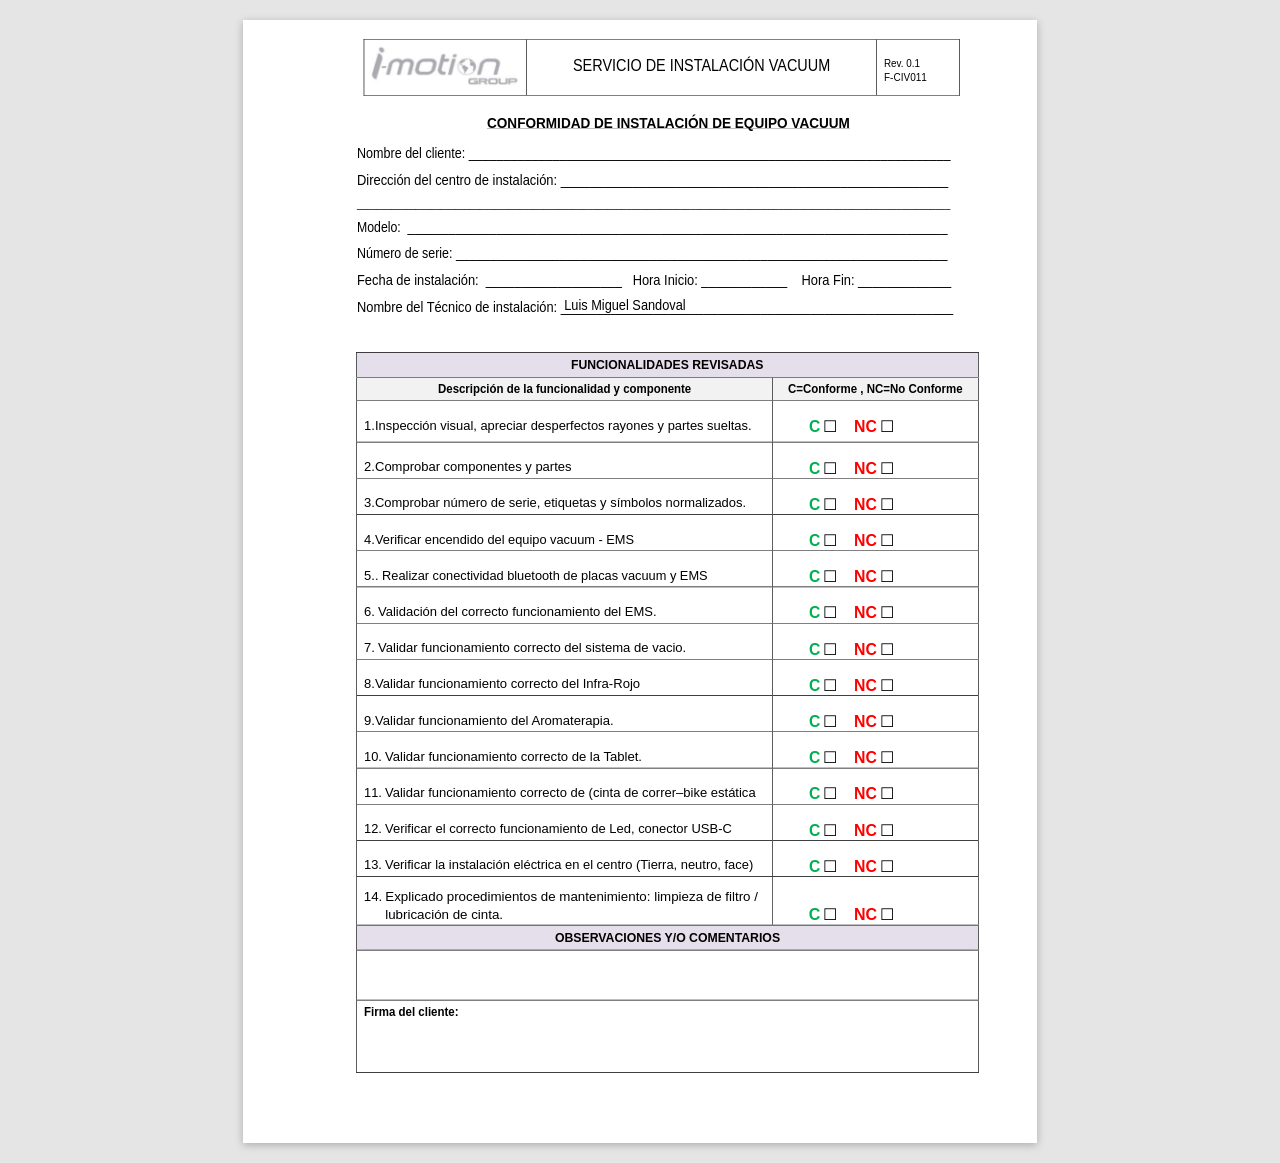
<file: instalaciones/conformidad.html>
<!doctype html>
<html lang="es"><head><meta charset="utf-8">
<meta name="viewport" content="width=device-width, initial-scale=1">
<title>CONFORMIDAD</title>
<style>
body{margin:0;background:#e5e5e5;font-family:Arial,sans-serif}
.page{position:relative;margin:20px auto;background:#fff;box-shadow:0 2px 8px rgba(0,0,0,.25);overflow:hidden}
.page>*{position:absolute}
.page svg{left:0;top:0}
.page span{white-space:pre;line-height:1;transform-origin:0 0}
.page i.baseline{display:inline-block;width:0;height:0;vertical-align:baseline}
@media print{html,body{margin:0;padding:0;background:#fff}.page{margin:0;box-shadow:none;width:210mm!important;height:296.5mm!important;break-after:page;break-inside:avoid}.page:last-child{break-after:auto}@page{size:A4;margin:0}}
</style></head>
<body>
<div class="page" style="width:595.32pt;height:841.92pt">
<img src="[data-uri]" style="left:96.10pt;top:19.07pt;width:111.00pt;height:33.00pt" alt="">
<svg viewBox="0 0 595.32 841.92" width="595.32pt" height="841.92pt"><path d="M90.50 14.16h0.48v0.48h-0.48z" fill="#000000" stroke="none" stroke-width="0.50" fill-rule="evenodd"/><path d="M90.50 14.16h0.48v0.48h-0.48z" fill="#000000" stroke="none" stroke-width="0.50" fill-rule="evenodd"/><path d="M90.98 14.16h121.34v0.48h-121.34z" fill="#000000" stroke="none" stroke-width="0.50" fill-rule="evenodd"/><path d="M212.33 14.16h0.48v0.48h-0.48z" fill="#000000" stroke="none" stroke-width="0.50" fill-rule="evenodd"/><path d="M212.81 14.16h262.01v0.48h-262.01z" fill="#000000" stroke="none" stroke-width="0.50" fill-rule="evenodd"/><path d="M474.82 14.16h0.48v0.48h-0.48z" fill="#000000" stroke="none" stroke-width="0.50" fill-rule="evenodd"/><path d="M475.30 14.16h61.82v0.48h-61.82z" fill="#000000" stroke="none" stroke-width="0.50" fill-rule="evenodd"/><path d="M537.12 14.16h0.48v0.48h-0.48z" fill="#000000" stroke="none" stroke-width="0.50" fill-rule="evenodd"/><path d="M537.12 14.16h0.48v0.48h-0.48z" fill="#000000" stroke="none" stroke-width="0.50" fill-rule="evenodd"/><path d="M90.50 14.64h0.48v41.76h-0.48z" fill="#000000" stroke="none" stroke-width="0.50" fill-rule="evenodd"/><path d="M90.50 56.40h0.48v0.48h-0.48z" fill="#000000" stroke="none" stroke-width="0.50" fill-rule="evenodd"/><path d="M90.50 56.40h0.48v0.48h-0.48z" fill="#000000" stroke="none" stroke-width="0.50" fill-rule="evenodd"/><path d="M90.98 56.40h121.34v0.48h-121.34z" fill="#000000" stroke="none" stroke-width="0.50" fill-rule="evenodd"/><path d="M212.33 14.64h0.48v41.76h-0.48z" fill="#000000" stroke="none" stroke-width="0.50" fill-rule="evenodd"/><path d="M212.33 56.40h0.48v0.48h-0.48z" fill="#000000" stroke="none" stroke-width="0.50" fill-rule="evenodd"/><path d="M212.81 56.40h262.01v0.48h-262.01z" fill="#000000" stroke="none" stroke-width="0.50" fill-rule="evenodd"/><path d="M474.82 14.64h0.48v41.76h-0.48z" fill="#000000" stroke="none" stroke-width="0.50" fill-rule="evenodd"/><path d="M474.82 56.40h0.48v0.48h-0.48z" fill="#000000" stroke="none" stroke-width="0.50" fill-rule="evenodd"/><path d="M475.30 56.40h61.82v0.48h-61.82z" fill="#000000" stroke="none" stroke-width="0.50" fill-rule="evenodd"/><path d="M537.12 14.64h0.48v41.76h-0.48z" fill="#000000" stroke="none" stroke-width="0.50" fill-rule="evenodd"/><path d="M537.12 56.40h0.48v0.48h-0.48z" fill="#000000" stroke="none" stroke-width="0.50" fill-rule="evenodd"/><path d="M537.12 56.40h0.48v0.48h-0.48z" fill="#000000" stroke="none" stroke-width="0.50" fill-rule="evenodd"/><path d="M182.93 81.60h272.21v0.24h-272.21z" fill="#000000" stroke="none" stroke-width="0.50" fill-rule="evenodd"/><path d="M85.34 249.50h465.94v18.24h-465.94z" fill="#e5dfec" stroke="none" stroke-width="0.50" fill-rule="evenodd"/><path d="M90.50 249.50h455.62v18.24h-455.62z" fill="#e5dfec" stroke="none" stroke-width="0.50" fill-rule="evenodd"/><path d="M84.86 249.02h0.48v0.48h-0.48z" fill="#000000" stroke="none" stroke-width="0.50" fill-rule="evenodd"/><path d="M84.86 249.02h0.48v0.48h-0.48z" fill="#000000" stroke="none" stroke-width="0.50" fill-rule="evenodd"/><path d="M85.34 249.02h465.94v0.48h-465.94z" fill="#000000" stroke="none" stroke-width="0.50" fill-rule="evenodd"/><path d="M551.28 249.02h0.48v0.48h-0.48z" fill="#000000" stroke="none" stroke-width="0.50" fill-rule="evenodd"/><path d="M551.28 249.02h0.48v0.48h-0.48z" fill="#000000" stroke="none" stroke-width="0.50" fill-rule="evenodd"/><path d="M84.86 249.50h0.48v18.24h-0.48z" fill="#000000" stroke="none" stroke-width="0.50" fill-rule="evenodd"/><path d="M551.28 249.50h0.48v18.24h-0.48z" fill="#000000" stroke="none" stroke-width="0.50" fill-rule="evenodd"/><path d="M85.34 268.23h311.35v16.94h-311.35z" fill="#f2f2f2" stroke="none" stroke-width="0.50" fill-rule="evenodd"/><path d="M90.50 268.23h301.15v16.94h-301.15z" fill="#f2f2f2" stroke="none" stroke-width="0.50" fill-rule="evenodd"/><path d="M397.30 268.23h153.98v16.94h-153.98z" fill="#f2f2f2" stroke="none" stroke-width="0.50" fill-rule="evenodd"/><path d="M402.46 268.23h143.66v16.94h-143.66z" fill="#f2f2f2" stroke="none" stroke-width="0.50" fill-rule="evenodd"/><path d="M84.86 267.74h0.48v0.48h-0.48z" fill="#000000" stroke="none" stroke-width="0.50" fill-rule="evenodd"/><path d="M85.34 267.74h311.47v0.48h-311.47z" fill="#000000" stroke="none" stroke-width="0.50" fill-rule="evenodd"/><path d="M396.82 267.74h0.48v0.48h-0.48z" fill="#000000" stroke="none" stroke-width="0.50" fill-rule="evenodd"/><path d="M397.30 267.74h153.98v0.48h-153.98z" fill="#000000" stroke="none" stroke-width="0.50" fill-rule="evenodd"/><path d="M551.28 267.74h0.48v0.48h-0.48z" fill="#000000" stroke="none" stroke-width="0.50" fill-rule="evenodd"/><path d="M84.86 268.23h0.48v16.94h-0.48z" fill="#000000" stroke="none" stroke-width="0.50" fill-rule="evenodd"/><path d="M396.82 268.23h0.48v16.94h-0.48z" fill="#000000" stroke="none" stroke-width="0.50" fill-rule="evenodd"/><path d="M551.28 268.23h0.48v16.94h-0.48z" fill="#000000" stroke="none" stroke-width="0.50" fill-rule="evenodd"/><path d="M84.86 285.17h0.48v0.48h-0.48z" fill="#000000" stroke="none" stroke-width="0.50" fill-rule="evenodd"/><path d="M85.34 285.17h311.47v0.48h-311.47z" fill="#000000" stroke="none" stroke-width="0.50" fill-rule="evenodd"/><path d="M396.82 285.17h0.48v0.48h-0.48z" fill="#000000" stroke="none" stroke-width="0.50" fill-rule="evenodd"/><path d="M397.30 285.17h153.98v0.48h-153.98z" fill="#000000" stroke="none" stroke-width="0.50" fill-rule="evenodd"/><path d="M551.28 285.17h0.48v0.48h-0.48z" fill="#000000" stroke="none" stroke-width="0.50" fill-rule="evenodd"/><path d="M84.86 285.65h0.48v30.72h-0.48z" fill="#000000" stroke="none" stroke-width="0.50" fill-rule="evenodd"/><path d="M396.82 285.65h0.48v30.72h-0.48z" fill="#000000" stroke="none" stroke-width="0.50" fill-rule="evenodd"/><path d="M551.28 285.65h0.48v30.72h-0.48z" fill="#000000" stroke="none" stroke-width="0.50" fill-rule="evenodd"/><path d="M84.86 316.37h0.48v0.48h-0.48z" fill="#000000" stroke="none" stroke-width="0.50" fill-rule="evenodd"/><path d="M85.34 316.37h311.47v0.48h-311.47z" fill="#000000" stroke="none" stroke-width="0.50" fill-rule="evenodd"/><path d="M396.82 316.37h0.48v0.48h-0.48z" fill="#000000" stroke="none" stroke-width="0.50" fill-rule="evenodd"/><path d="M397.30 316.37h153.98v0.48h-153.98z" fill="#000000" stroke="none" stroke-width="0.50" fill-rule="evenodd"/><path d="M551.28 316.37h0.48v0.48h-0.48z" fill="#000000" stroke="none" stroke-width="0.50" fill-rule="evenodd"/><path d="M84.86 316.85h0.48v26.76h-0.48z" fill="#000000" stroke="none" stroke-width="0.50" fill-rule="evenodd"/><path d="M396.82 316.85h0.48v26.76h-0.48z" fill="#000000" stroke="none" stroke-width="0.50" fill-rule="evenodd"/><path d="M551.28 316.85h0.48v26.76h-0.48z" fill="#000000" stroke="none" stroke-width="0.50" fill-rule="evenodd"/><path d="M84.86 343.61h0.48v0.48h-0.48z" fill="#000000" stroke="none" stroke-width="0.50" fill-rule="evenodd"/><path d="M85.34 343.61h311.47v0.48h-311.47z" fill="#000000" stroke="none" stroke-width="0.50" fill-rule="evenodd"/><path d="M396.82 343.61h0.48v0.48h-0.48z" fill="#000000" stroke="none" stroke-width="0.50" fill-rule="evenodd"/><path d="M397.30 343.61h153.98v0.48h-153.98z" fill="#000000" stroke="none" stroke-width="0.50" fill-rule="evenodd"/><path d="M551.28 343.61h0.48v0.48h-0.48z" fill="#000000" stroke="none" stroke-width="0.50" fill-rule="evenodd"/><path d="M84.86 344.09h0.48v26.64h-0.48z" fill="#000000" stroke="none" stroke-width="0.50" fill-rule="evenodd"/><path d="M396.82 344.09h0.48v26.64h-0.48z" fill="#000000" stroke="none" stroke-width="0.50" fill-rule="evenodd"/><path d="M551.28 344.09h0.48v26.64h-0.48z" fill="#000000" stroke="none" stroke-width="0.50" fill-rule="evenodd"/><path d="M84.86 370.73h0.48v0.48h-0.48z" fill="#000000" stroke="none" stroke-width="0.50" fill-rule="evenodd"/><path d="M85.34 370.73h311.47v0.48h-311.47z" fill="#000000" stroke="none" stroke-width="0.50" fill-rule="evenodd"/><path d="M396.82 370.73h0.48v0.48h-0.48z" fill="#000000" stroke="none" stroke-width="0.50" fill-rule="evenodd"/><path d="M397.30 370.73h153.98v0.48h-153.98z" fill="#000000" stroke="none" stroke-width="0.50" fill-rule="evenodd"/><path d="M551.28 370.73h0.48v0.48h-0.48z" fill="#000000" stroke="none" stroke-width="0.50" fill-rule="evenodd"/><path d="M84.86 371.21h0.48v26.64h-0.48z" fill="#000000" stroke="none" stroke-width="0.50" fill-rule="evenodd"/><path d="M396.82 371.21h0.48v26.64h-0.48z" fill="#000000" stroke="none" stroke-width="0.50" fill-rule="evenodd"/><path d="M551.28 371.21h0.48v26.64h-0.48z" fill="#000000" stroke="none" stroke-width="0.50" fill-rule="evenodd"/><path d="M84.86 397.85h0.48v0.48h-0.48z" fill="#000000" stroke="none" stroke-width="0.50" fill-rule="evenodd"/><path d="M85.34 397.85h311.47v0.48h-311.47z" fill="#000000" stroke="none" stroke-width="0.50" fill-rule="evenodd"/><path d="M396.82 397.85h0.48v0.48h-0.48z" fill="#000000" stroke="none" stroke-width="0.50" fill-rule="evenodd"/><path d="M397.30 397.85h153.98v0.48h-153.98z" fill="#000000" stroke="none" stroke-width="0.50" fill-rule="evenodd"/><path d="M551.28 397.85h0.48v0.48h-0.48z" fill="#000000" stroke="none" stroke-width="0.50" fill-rule="evenodd"/><path d="M84.86 398.33h0.48v26.64h-0.48z" fill="#000000" stroke="none" stroke-width="0.50" fill-rule="evenodd"/><path d="M396.82 398.33h0.48v26.64h-0.48z" fill="#000000" stroke="none" stroke-width="0.50" fill-rule="evenodd"/><path d="M551.28 398.33h0.48v26.64h-0.48z" fill="#000000" stroke="none" stroke-width="0.50" fill-rule="evenodd"/><path d="M84.86 424.97h0.48v0.48h-0.48z" fill="#000000" stroke="none" stroke-width="0.50" fill-rule="evenodd"/><path d="M85.34 424.97h311.47v0.48h-311.47z" fill="#000000" stroke="none" stroke-width="0.50" fill-rule="evenodd"/><path d="M396.82 424.97h0.48v0.48h-0.48z" fill="#000000" stroke="none" stroke-width="0.50" fill-rule="evenodd"/><path d="M397.30 424.97h153.98v0.48h-153.98z" fill="#000000" stroke="none" stroke-width="0.50" fill-rule="evenodd"/><path d="M551.28 424.97h0.48v0.48h-0.48z" fill="#000000" stroke="none" stroke-width="0.50" fill-rule="evenodd"/><path d="M84.86 425.45h0.48v26.76h-0.48z" fill="#000000" stroke="none" stroke-width="0.50" fill-rule="evenodd"/><path d="M396.82 425.45h0.48v26.76h-0.48z" fill="#000000" stroke="none" stroke-width="0.50" fill-rule="evenodd"/><path d="M551.28 425.45h0.48v26.76h-0.48z" fill="#000000" stroke="none" stroke-width="0.50" fill-rule="evenodd"/><path d="M84.86 452.21h0.48v0.48h-0.48z" fill="#000000" stroke="none" stroke-width="0.50" fill-rule="evenodd"/><path d="M85.34 452.21h311.47v0.48h-311.47z" fill="#000000" stroke="none" stroke-width="0.50" fill-rule="evenodd"/><path d="M396.82 452.21h0.48v0.48h-0.48z" fill="#000000" stroke="none" stroke-width="0.50" fill-rule="evenodd"/><path d="M397.30 452.21h153.98v0.48h-153.98z" fill="#000000" stroke="none" stroke-width="0.50" fill-rule="evenodd"/><path d="M551.28 452.21h0.48v0.48h-0.48z" fill="#000000" stroke="none" stroke-width="0.50" fill-rule="evenodd"/><path d="M84.86 452.69h0.48v26.66h-0.48z" fill="#000000" stroke="none" stroke-width="0.50" fill-rule="evenodd"/><path d="M396.82 452.69h0.48v26.66h-0.48z" fill="#000000" stroke="none" stroke-width="0.50" fill-rule="evenodd"/><path d="M551.28 452.69h0.48v26.66h-0.48z" fill="#000000" stroke="none" stroke-width="0.50" fill-rule="evenodd"/><path d="M84.86 479.35h0.48v0.48h-0.48z" fill="#000000" stroke="none" stroke-width="0.50" fill-rule="evenodd"/><path d="M85.34 479.35h311.47v0.48h-311.47z" fill="#000000" stroke="none" stroke-width="0.50" fill-rule="evenodd"/><path d="M396.82 479.35h0.48v0.48h-0.48z" fill="#000000" stroke="none" stroke-width="0.50" fill-rule="evenodd"/><path d="M397.30 479.35h153.98v0.48h-153.98z" fill="#000000" stroke="none" stroke-width="0.50" fill-rule="evenodd"/><path d="M551.28 479.35h0.48v0.48h-0.48z" fill="#000000" stroke="none" stroke-width="0.50" fill-rule="evenodd"/><path d="M84.86 479.83h0.48v26.64h-0.48z" fill="#000000" stroke="none" stroke-width="0.50" fill-rule="evenodd"/><path d="M396.82 479.83h0.48v26.64h-0.48z" fill="#000000" stroke="none" stroke-width="0.50" fill-rule="evenodd"/><path d="M551.28 479.83h0.48v26.64h-0.48z" fill="#000000" stroke="none" stroke-width="0.50" fill-rule="evenodd"/><path d="M84.86 506.47h0.48v0.48h-0.48z" fill="#000000" stroke="none" stroke-width="0.50" fill-rule="evenodd"/><path d="M85.34 506.47h311.47v0.48h-311.47z" fill="#000000" stroke="none" stroke-width="0.50" fill-rule="evenodd"/><path d="M396.82 506.47h0.48v0.48h-0.48z" fill="#000000" stroke="none" stroke-width="0.50" fill-rule="evenodd"/><path d="M397.30 506.47h153.98v0.48h-153.98z" fill="#000000" stroke="none" stroke-width="0.50" fill-rule="evenodd"/><path d="M551.28 506.47h0.48v0.48h-0.48z" fill="#000000" stroke="none" stroke-width="0.50" fill-rule="evenodd"/><path d="M84.86 506.95h0.48v26.64h-0.48z" fill="#000000" stroke="none" stroke-width="0.50" fill-rule="evenodd"/><path d="M396.82 506.95h0.48v26.64h-0.48z" fill="#000000" stroke="none" stroke-width="0.50" fill-rule="evenodd"/><path d="M551.28 506.95h0.48v26.64h-0.48z" fill="#000000" stroke="none" stroke-width="0.50" fill-rule="evenodd"/><path d="M84.86 533.59h0.48v0.48h-0.48z" fill="#000000" stroke="none" stroke-width="0.50" fill-rule="evenodd"/><path d="M85.34 533.59h311.47v0.48h-311.47z" fill="#000000" stroke="none" stroke-width="0.50" fill-rule="evenodd"/><path d="M396.82 533.59h0.48v0.48h-0.48z" fill="#000000" stroke="none" stroke-width="0.50" fill-rule="evenodd"/><path d="M397.30 533.59h153.98v0.48h-153.98z" fill="#000000" stroke="none" stroke-width="0.50" fill-rule="evenodd"/><path d="M551.28 533.59h0.48v0.48h-0.48z" fill="#000000" stroke="none" stroke-width="0.50" fill-rule="evenodd"/><path d="M84.86 534.07h0.48v26.76h-0.48z" fill="#000000" stroke="none" stroke-width="0.50" fill-rule="evenodd"/><path d="M396.82 534.07h0.48v26.76h-0.48z" fill="#000000" stroke="none" stroke-width="0.50" fill-rule="evenodd"/><path d="M551.28 534.07h0.48v26.76h-0.48z" fill="#000000" stroke="none" stroke-width="0.50" fill-rule="evenodd"/><path d="M84.86 560.83h0.48v0.48h-0.48z" fill="#000000" stroke="none" stroke-width="0.50" fill-rule="evenodd"/><path d="M85.34 560.83h311.47v0.48h-311.47z" fill="#000000" stroke="none" stroke-width="0.50" fill-rule="evenodd"/><path d="M396.82 560.83h0.48v0.48h-0.48z" fill="#000000" stroke="none" stroke-width="0.50" fill-rule="evenodd"/><path d="M397.30 560.83h153.98v0.48h-153.98z" fill="#000000" stroke="none" stroke-width="0.50" fill-rule="evenodd"/><path d="M551.28 560.83h0.48v0.48h-0.48z" fill="#000000" stroke="none" stroke-width="0.50" fill-rule="evenodd"/><path d="M84.86 561.31h0.48v26.64h-0.48z" fill="#000000" stroke="none" stroke-width="0.50" fill-rule="evenodd"/><path d="M396.82 561.31h0.48v26.64h-0.48z" fill="#000000" stroke="none" stroke-width="0.50" fill-rule="evenodd"/><path d="M551.28 561.31h0.48v26.64h-0.48z" fill="#000000" stroke="none" stroke-width="0.50" fill-rule="evenodd"/><path d="M84.86 587.95h0.48v0.48h-0.48z" fill="#000000" stroke="none" stroke-width="0.50" fill-rule="evenodd"/><path d="M85.34 587.95h311.47v0.48h-311.47z" fill="#000000" stroke="none" stroke-width="0.50" fill-rule="evenodd"/><path d="M396.82 587.95h0.48v0.48h-0.48z" fill="#000000" stroke="none" stroke-width="0.50" fill-rule="evenodd"/><path d="M397.30 587.95h153.98v0.48h-153.98z" fill="#000000" stroke="none" stroke-width="0.50" fill-rule="evenodd"/><path d="M551.28 587.95h0.48v0.48h-0.48z" fill="#000000" stroke="none" stroke-width="0.50" fill-rule="evenodd"/><path d="M84.86 588.43h0.48v26.64h-0.48z" fill="#000000" stroke="none" stroke-width="0.50" fill-rule="evenodd"/><path d="M396.82 588.43h0.48v26.64h-0.48z" fill="#000000" stroke="none" stroke-width="0.50" fill-rule="evenodd"/><path d="M551.28 588.43h0.48v26.64h-0.48z" fill="#000000" stroke="none" stroke-width="0.50" fill-rule="evenodd"/><path d="M84.86 615.07h0.48v0.48h-0.48z" fill="#000000" stroke="none" stroke-width="0.50" fill-rule="evenodd"/><path d="M85.34 615.07h311.47v0.48h-311.47z" fill="#000000" stroke="none" stroke-width="0.50" fill-rule="evenodd"/><path d="M396.82 615.07h0.48v0.48h-0.48z" fill="#000000" stroke="none" stroke-width="0.50" fill-rule="evenodd"/><path d="M397.30 615.07h153.98v0.48h-153.98z" fill="#000000" stroke="none" stroke-width="0.50" fill-rule="evenodd"/><path d="M551.28 615.07h0.48v0.48h-0.48z" fill="#000000" stroke="none" stroke-width="0.50" fill-rule="evenodd"/><path d="M84.86 615.55h0.48v26.64h-0.48z" fill="#000000" stroke="none" stroke-width="0.50" fill-rule="evenodd"/><path d="M396.82 615.55h0.48v26.64h-0.48z" fill="#000000" stroke="none" stroke-width="0.50" fill-rule="evenodd"/><path d="M551.28 615.55h0.48v26.64h-0.48z" fill="#000000" stroke="none" stroke-width="0.50" fill-rule="evenodd"/><path d="M85.34 642.68h465.94v18.26h-465.94z" fill="#e5dfec" stroke="none" stroke-width="0.50" transform="translate(0 36.40)" fill-rule="evenodd"/><path d="M90.50 642.68h455.62v18.26h-455.62z" fill="#e5dfec" stroke="none" stroke-width="0.50" transform="translate(0 36.40)" fill-rule="evenodd"/><path d="M84.86 642.19h0.48v0.48h-0.48z" fill="#000000" stroke="none" stroke-width="0.50" transform="translate(0 36.40)" fill-rule="evenodd"/><path d="M85.34 642.19h311.47v0.48h-311.47z" fill="#000000" stroke="none" stroke-width="0.50" transform="translate(0 36.40)" fill-rule="evenodd"/><path d="M396.82 642.19h0.48v0.48h-0.48z" fill="#000000" stroke="none" stroke-width="0.50" transform="translate(0 36.40)" fill-rule="evenodd"/><path d="M397.30 642.19h153.98v0.48h-153.98z" fill="#000000" stroke="none" stroke-width="0.50" transform="translate(0 36.40)" fill-rule="evenodd"/><path d="M551.28 642.19h0.48v0.48h-0.48z" fill="#000000" stroke="none" stroke-width="0.50" transform="translate(0 36.40)" fill-rule="evenodd"/><path d="M84.86 642.68h0.48v18.26h-0.48z" fill="#000000" stroke="none" stroke-width="0.50" transform="translate(0 36.40)" fill-rule="evenodd"/><path d="M551.28 642.68h0.48v18.26h-0.48z" fill="#000000" stroke="none" stroke-width="0.50" transform="translate(0 36.40)" fill-rule="evenodd"/><path d="M84.86 660.94h0.48v0.48h-0.48z" fill="#000000" stroke="none" stroke-width="0.50" transform="translate(0 36.40)" fill-rule="evenodd"/><path d="M85.34 660.94h465.94v0.48h-465.94z" fill="#000000" stroke="none" stroke-width="0.50" transform="translate(0 36.40)" fill-rule="evenodd"/><path d="M551.28 660.94h0.48v0.48h-0.48z" fill="#000000" stroke="none" stroke-width="0.50" transform="translate(0 36.40)" fill-rule="evenodd"/><path d="M84.86 661.42h0.48v37.08h-0.48z" fill="#000000" stroke="none" stroke-width="0.50" transform="translate(0 36.40)" fill-rule="evenodd"/><path d="M551.28 661.42h0.48v37.08h-0.48z" fill="#000000" stroke="none" stroke-width="0.50" transform="translate(0 36.40)" fill-rule="evenodd"/><path d="M84.86 698.50h0.48v0.48h-0.48z" fill="#000000" stroke="none" stroke-width="0.50" transform="translate(0 36.40)" fill-rule="evenodd"/><path d="M85.34 698.50h465.94v0.48h-465.94z" fill="#000000" stroke="none" stroke-width="0.50" transform="translate(0 36.40)" fill-rule="evenodd"/><path d="M551.28 698.50h0.48v0.48h-0.48z" fill="#000000" stroke="none" stroke-width="0.50" transform="translate(0 36.40)" fill-rule="evenodd"/><path d="M84.86 698.98h0.48v53.64h-0.48z" fill="#000000" stroke="none" stroke-width="0.50" transform="translate(0 36.40)" fill-rule="evenodd"/><path d="M84.86 752.62h0.48v0.48h-0.48z" fill="#000000" stroke="none" stroke-width="0.50" transform="translate(0 36.40)" fill-rule="evenodd"/><path d="M84.86 752.62h0.48v0.48h-0.48z" fill="#000000" stroke="none" stroke-width="0.50" transform="translate(0 36.40)" fill-rule="evenodd"/><path d="M85.34 752.62h465.94v0.48h-465.94z" fill="#000000" stroke="none" stroke-width="0.50" transform="translate(0 36.40)" fill-rule="evenodd"/><path d="M551.28 698.98h0.48v53.64h-0.48z" fill="#000000" stroke="none" stroke-width="0.50" transform="translate(0 36.40)" fill-rule="evenodd"/><path d="M551.28 752.62h0.48v0.48h-0.48z" fill="#000000" stroke="none" stroke-width="0.50" transform="translate(0 36.40)" fill-rule="evenodd"/><path d="M551.28 752.62h0.48v0.48h-0.48z" fill="#000000" stroke="none" stroke-width="0.50" transform="translate(0 36.40)" fill-rule="evenodd"/></svg>
<span data-w="192.88" data-y="37.92" style="left:247.25pt;top:28.32pt;font-size:12.00pt;font-family:Aptos, 'Segoe UI', sans-serif;color:#000000">SERVICIO DE INSTALACIÓN VACUUM</span>
<span data-w="26.97" data-y="35.52" style="left:480.46pt;top:29.09pt;font-size:8.04pt;font-family:Aptos, 'Segoe UI', sans-serif;color:#000000">Rev. 0.1</span>
<span data-w="32.13" data-y="45.48" style="left:480.46pt;top:39.05pt;font-size:8.04pt;font-family:Aptos, 'Segoe UI', sans-serif;color:#000000">F-CIV011</span>
<span data-w="272.20" data-y="81.12" style="left:182.93pt;top:72.29pt;font-size:11.04pt;font-family:Aptos, 'Segoe UI', sans-serif;color:#000000;font-weight:bold">CONFORMIDAD DE INSTALACIÓN DE EQUIPO VACUUM</span>
<span data-w="445.04" data-y="103.70" style="left:85.10pt;top:94.87pt;font-size:11.04pt;font-family:Aptos, 'Segoe UI', sans-serif;color:#000000">Nombre del cliente: _____________________________________________________________________</span>
<span data-w="443.40" data-y="123.86" style="left:85.10pt;top:115.03pt;font-size:11.04pt;font-family:Aptos, 'Segoe UI', sans-serif;color:#000000">Dirección del centro de instalación: ______________________________________________________</span>
<span data-w="445.05" data-y="141.26" style="left:85.10pt;top:134.83pt;font-size:8.04pt;font-family:Aptos, 'Segoe UI', sans-serif;color:#000000">_________________________________________________________________________________________________________________________</span>
<span data-w="442.85" data-y="158.66" style="left:85.10pt;top:149.83pt;font-size:11.04pt;font-family:Aptos, 'Segoe UI', sans-serif;color:#000000">Modelo:  _______________________________________________________________________________</span>
<span data-w="442.77" data-y="178.70" style="left:85.10pt;top:169.87pt;font-size:11.04pt;font-family:Aptos, 'Segoe UI', sans-serif;color:#000000">Número de serie: _______________________________________________________________________</span>
<span data-w="445.67" data-y="198.86" style="left:85.10pt;top:190.03pt;font-size:11.04pt;font-family:Aptos, 'Segoe UI', sans-serif;color:#000000">Fecha de instalación:  ___________________   Hora Inicio: ____________    Hora Fin: _____________</span>
<span data-w="447.12" data-y="219.02" style="left:85.10pt;top:210.19pt;font-size:11.04pt;font-family:Aptos, 'Segoe UI', sans-serif;color:#000000">Nombre del Técnico de instalación: _______________________________________________________</span>
<span data-w="144.30" data-y="261.98" style="left:245.93pt;top:254.01pt;font-size:9.96pt;font-family:Aptos, 'Segoe UI', sans-serif;color:#000000;font-weight:bold">FUNCIONALIDADES REVISADAS</span>
<span data-w="189.92" data-y="279.77" style="left:146.06pt;top:272.57pt;font-size:9.00pt;font-family:Aptos, 'Segoe UI', sans-serif;color:#000000;font-weight:bold">Descripción de la funcionalidad y componente</span>
<span data-w="130.95" data-y="279.77" style="left:408.82pt;top:272.57pt;font-size:9.00pt;font-family:Aptos, 'Segoe UI', sans-serif;color:#000000;font-weight:bold">C=Conforme , NC=No Conforme</span>
<span data-w="8.13" data-y="307.13" style="left:90.50pt;top:299.16pt;font-size:9.96pt;font-family:Aptos, 'Segoe UI', sans-serif;color:#000000">1.</span>
<span data-w="282.46" data-y="307.13" style="left:99.26pt;top:299.16pt;font-size:9.96pt;font-family:Aptos, 'Segoe UI', sans-serif;color:#000000">Inspección visual, apreciar desperfectos rayones y partes sueltas.</span>
<span data-w="8.48" data-y="309.05" style="left:424.30pt;top:299.45pt;font-size:12.00pt;font-family:Aptos, 'Segoe UI', sans-serif;color:#00b050;font-weight:bold">C</span>
<span data-w="10.69" data-y="309.05" style="left:435.22pt;top:299.45pt;font-size:12.00pt;font-family:Arial, Helvetica, sans-serif;color:#000000">☐</span>
<span data-w="17.12" data-y="309.05" style="left:458.14pt;top:299.45pt;font-size:12.00pt;font-family:Aptos, 'Segoe UI', sans-serif;color:#ff0000;font-weight:bold">NC</span>
<span data-w="10.69" data-y="309.05" style="left:477.70pt;top:299.45pt;font-size:12.00pt;font-family:Arial, Helvetica, sans-serif;color:#000000">☐</span>
<span data-w="8.13" data-y="338.33" style="left:90.50pt;top:330.36pt;font-size:9.96pt;font-family:Aptos, 'Segoe UI', sans-serif;color:#000000">2.</span>
<span data-w="147.39" data-y="338.33" style="left:99.26pt;top:330.36pt;font-size:9.96pt;font-family:Aptos, 'Segoe UI', sans-serif;color:#000000">Comprobar componentes y partes</span>
<span data-w="8.48" data-y="340.25" style="left:424.30pt;top:330.65pt;font-size:12.00pt;font-family:Aptos, 'Segoe UI', sans-serif;color:#00b050;font-weight:bold">C</span>
<span data-w="10.69" data-y="340.25" style="left:435.22pt;top:330.65pt;font-size:12.00pt;font-family:Arial, Helvetica, sans-serif;color:#000000">☐</span>
<span data-w="17.12" data-y="340.25" style="left:458.14pt;top:330.65pt;font-size:12.00pt;font-family:Aptos, 'Segoe UI', sans-serif;color:#ff0000;font-weight:bold">NC</span>
<span data-w="10.69" data-y="340.25" style="left:477.70pt;top:330.65pt;font-size:12.00pt;font-family:Arial, Helvetica, sans-serif;color:#000000">☐</span>
<span data-w="8.13" data-y="365.57" style="left:90.50pt;top:357.60pt;font-size:9.96pt;font-family:Aptos, 'Segoe UI', sans-serif;color:#000000">3.</span>
<span data-w="278.29" data-y="365.57" style="left:99.26pt;top:357.60pt;font-size:9.96pt;font-family:Aptos, 'Segoe UI', sans-serif;color:#000000">Comprobar número de serie, etiquetas y símbolos normalizados.</span>
<span data-w="8.48" data-y="367.37" style="left:424.30pt;top:357.77pt;font-size:12.00pt;font-family:Aptos, 'Segoe UI', sans-serif;color:#00b050;font-weight:bold">C</span>
<span data-w="10.69" data-y="367.37" style="left:435.22pt;top:357.77pt;font-size:12.00pt;font-family:Arial, Helvetica, sans-serif;color:#000000">☐</span>
<span data-w="17.12" data-y="367.37" style="left:458.14pt;top:357.77pt;font-size:12.00pt;font-family:Aptos, 'Segoe UI', sans-serif;color:#ff0000;font-weight:bold">NC</span>
<span data-w="10.69" data-y="367.37" style="left:477.70pt;top:357.77pt;font-size:12.00pt;font-family:Arial, Helvetica, sans-serif;color:#000000">☐</span>
<span data-w="8.13" data-y="392.69" style="left:90.50pt;top:384.72pt;font-size:9.96pt;font-family:Aptos, 'Segoe UI', sans-serif;color:#000000">4.</span>
<span data-w="194.29" data-y="392.69" style="left:99.26pt;top:384.72pt;font-size:9.96pt;font-family:Aptos, 'Segoe UI', sans-serif;color:#000000">Verificar encendido del equipo vacuum - EMS</span>
<span data-w="8.48" data-y="394.49" style="left:424.30pt;top:384.89pt;font-size:12.00pt;font-family:Aptos, 'Segoe UI', sans-serif;color:#00b050;font-weight:bold">C</span>
<span data-w="10.69" data-y="394.49" style="left:435.22pt;top:384.89pt;font-size:12.00pt;font-family:Arial, Helvetica, sans-serif;color:#000000">☐</span>
<span data-w="17.12" data-y="394.49" style="left:458.14pt;top:384.89pt;font-size:12.00pt;font-family:Aptos, 'Segoe UI', sans-serif;color:#ff0000;font-weight:bold">NC</span>
<span data-w="10.69" data-y="394.49" style="left:477.70pt;top:384.89pt;font-size:12.00pt;font-family:Arial, Helvetica, sans-serif;color:#000000">☐</span>
<span data-w="8.13" data-y="419.81" style="left:90.50pt;top:411.84pt;font-size:9.96pt;font-family:Aptos, 'Segoe UI', sans-serif;color:#000000">5.</span>
<span data-w="249.43" data-y="419.81" style="left:99.26pt;top:411.84pt;font-size:9.96pt;font-family:Aptos, 'Segoe UI', sans-serif;color:#000000">. Realizar conectividad bluetooth de placas vacuum y EMS</span>
<span data-w="8.48" data-y="421.61" style="left:424.30pt;top:412.01pt;font-size:12.00pt;font-family:Aptos, 'Segoe UI', sans-serif;color:#00b050;font-weight:bold">C</span>
<span data-w="10.69" data-y="421.61" style="left:435.22pt;top:412.01pt;font-size:12.00pt;font-family:Arial, Helvetica, sans-serif;color:#000000">☐</span>
<span data-w="17.12" data-y="421.61" style="left:458.14pt;top:412.01pt;font-size:12.00pt;font-family:Aptos, 'Segoe UI', sans-serif;color:#ff0000;font-weight:bold">NC</span>
<span data-w="10.69" data-y="421.61" style="left:477.70pt;top:412.01pt;font-size:12.00pt;font-family:Arial, Helvetica, sans-serif;color:#000000">☐</span>
<span data-w="8.13" data-y="446.93" style="left:90.50pt;top:438.96pt;font-size:9.96pt;font-family:Aptos, 'Segoe UI', sans-serif;color:#000000">6.</span>
<span data-w="208.97" data-y="446.93" style="left:101.30pt;top:438.96pt;font-size:9.96pt;font-family:Aptos, 'Segoe UI', sans-serif;color:#000000">Validación del correcto funcionamiento del EMS.</span>
<span data-w="8.48" data-y="448.85" style="left:424.30pt;top:439.25pt;font-size:12.00pt;font-family:Aptos, 'Segoe UI', sans-serif;color:#00b050;font-weight:bold">C</span>
<span data-w="10.69" data-y="448.85" style="left:435.22pt;top:439.25pt;font-size:12.00pt;font-family:Arial, Helvetica, sans-serif;color:#000000">☐</span>
<span data-w="17.12" data-y="448.85" style="left:458.14pt;top:439.25pt;font-size:12.00pt;font-family:Aptos, 'Segoe UI', sans-serif;color:#ff0000;font-weight:bold">NC</span>
<span data-w="10.69" data-y="448.85" style="left:477.70pt;top:439.25pt;font-size:12.00pt;font-family:Arial, Helvetica, sans-serif;color:#000000">☐</span>
<span data-w="8.13" data-y="474.19" style="left:90.50pt;top:466.22pt;font-size:9.96pt;font-family:Aptos, 'Segoe UI', sans-serif;color:#000000">7.</span>
<span data-w="231.18" data-y="474.19" style="left:101.30pt;top:466.22pt;font-size:9.96pt;font-family:Aptos, 'Segoe UI', sans-serif;color:#000000">Validar funcionamiento correcto del sistema de vacio.</span>
<span data-w="8.48" data-y="475.99" style="left:424.30pt;top:466.39pt;font-size:12.00pt;font-family:Aptos, 'Segoe UI', sans-serif;color:#00b050;font-weight:bold">C</span>
<span data-w="10.69" data-y="475.99" style="left:435.22pt;top:466.39pt;font-size:12.00pt;font-family:Arial, Helvetica, sans-serif;color:#000000">☐</span>
<span data-w="17.12" data-y="475.99" style="left:458.14pt;top:466.39pt;font-size:12.00pt;font-family:Aptos, 'Segoe UI', sans-serif;color:#ff0000;font-weight:bold">NC</span>
<span data-w="10.69" data-y="475.99" style="left:477.70pt;top:466.39pt;font-size:12.00pt;font-family:Arial, Helvetica, sans-serif;color:#000000">☐</span>
<span data-w="8.13" data-y="501.31" style="left:90.50pt;top:493.34pt;font-size:9.96pt;font-family:Aptos, 'Segoe UI', sans-serif;color:#000000">8.</span>
<span data-w="198.85" data-y="501.31" style="left:99.26pt;top:493.34pt;font-size:9.96pt;font-family:Aptos, 'Segoe UI', sans-serif;color:#000000">Validar funcionamiento correcto del Infra-Rojo</span>
<span data-w="8.48" data-y="503.11" style="left:424.30pt;top:493.51pt;font-size:12.00pt;font-family:Aptos, 'Segoe UI', sans-serif;color:#00b050;font-weight:bold">C</span>
<span data-w="10.69" data-y="503.11" style="left:435.22pt;top:493.51pt;font-size:12.00pt;font-family:Arial, Helvetica, sans-serif;color:#000000">☐</span>
<span data-w="17.12" data-y="503.11" style="left:458.14pt;top:493.51pt;font-size:12.00pt;font-family:Aptos, 'Segoe UI', sans-serif;color:#ff0000;font-weight:bold">NC</span>
<span data-w="10.69" data-y="503.11" style="left:477.70pt;top:493.51pt;font-size:12.00pt;font-family:Arial, Helvetica, sans-serif;color:#000000">☐</span>
<span data-w="8.13" data-y="528.43" style="left:90.50pt;top:520.46pt;font-size:9.96pt;font-family:Aptos, 'Segoe UI', sans-serif;color:#000000">9.</span>
<span data-w="179.02" data-y="528.43" style="left:99.26pt;top:520.46pt;font-size:9.96pt;font-family:Aptos, 'Segoe UI', sans-serif;color:#000000">Validar funcionamiento del Aromaterapia.</span>
<span data-w="8.48" data-y="530.23" style="left:424.30pt;top:520.63pt;font-size:12.00pt;font-family:Aptos, 'Segoe UI', sans-serif;color:#00b050;font-weight:bold">C</span>
<span data-w="10.69" data-y="530.23" style="left:435.22pt;top:520.63pt;font-size:12.00pt;font-family:Arial, Helvetica, sans-serif;color:#000000">☐</span>
<span data-w="17.12" data-y="530.23" style="left:458.14pt;top:520.63pt;font-size:12.00pt;font-family:Aptos, 'Segoe UI', sans-serif;color:#ff0000;font-weight:bold">NC</span>
<span data-w="10.69" data-y="530.23" style="left:477.70pt;top:520.63pt;font-size:12.00pt;font-family:Arial, Helvetica, sans-serif;color:#000000">☐</span>
<span data-w="13.41" data-y="555.55" style="left:90.50pt;top:547.58pt;font-size:9.96pt;font-family:Aptos, 'Segoe UI', sans-serif;color:#000000">10.</span>
<span data-w="192.77" data-y="555.55" style="left:106.58pt;top:547.58pt;font-size:9.96pt;font-family:Aptos, 'Segoe UI', sans-serif;color:#000000">Validar funcionamiento correcto de la Tablet.</span>
<span data-w="8.48" data-y="557.47" style="left:424.30pt;top:547.87pt;font-size:12.00pt;font-family:Aptos, 'Segoe UI', sans-serif;color:#00b050;font-weight:bold">C</span>
<span data-w="10.69" data-y="557.47" style="left:435.22pt;top:547.87pt;font-size:12.00pt;font-family:Arial, Helvetica, sans-serif;color:#000000">☐</span>
<span data-w="17.12" data-y="557.47" style="left:458.14pt;top:547.87pt;font-size:12.00pt;font-family:Aptos, 'Segoe UI', sans-serif;color:#ff0000;font-weight:bold">NC</span>
<span data-w="10.69" data-y="557.47" style="left:477.70pt;top:547.87pt;font-size:12.00pt;font-family:Arial, Helvetica, sans-serif;color:#000000">☐</span>
<span data-w="13.41" data-y="582.67" style="left:90.50pt;top:574.70pt;font-size:9.96pt;font-family:Aptos, 'Segoe UI', sans-serif;color:#000000">11.</span>
<span data-w="277.96" data-y="582.67" style="left:106.58pt;top:574.70pt;font-size:9.96pt;font-family:Aptos, 'Segoe UI', sans-serif;color:#000000">Validar funcionamiento correcto de (cinta de correr–bike estática</span>
<span data-w="8.48" data-y="584.59" style="left:424.30pt;top:574.99pt;font-size:12.00pt;font-family:Aptos, 'Segoe UI', sans-serif;color:#00b050;font-weight:bold">C</span>
<span data-w="10.69" data-y="584.59" style="left:435.22pt;top:574.99pt;font-size:12.00pt;font-family:Arial, Helvetica, sans-serif;color:#000000">☐</span>
<span data-w="17.12" data-y="584.59" style="left:458.14pt;top:574.99pt;font-size:12.00pt;font-family:Aptos, 'Segoe UI', sans-serif;color:#ff0000;font-weight:bold">NC</span>
<span data-w="10.69" data-y="584.59" style="left:477.70pt;top:574.99pt;font-size:12.00pt;font-family:Arial, Helvetica, sans-serif;color:#000000">☐</span>
<span data-w="13.41" data-y="609.91" style="left:90.50pt;top:601.94pt;font-size:9.96pt;font-family:Aptos, 'Segoe UI', sans-serif;color:#000000">12.</span>
<span data-w="260.14" data-y="609.91" style="left:106.58pt;top:601.94pt;font-size:9.96pt;font-family:Aptos, 'Segoe UI', sans-serif;color:#000000">Verificar el correcto funcionamiento de Led, conector USB-C</span>
<span data-w="8.48" data-y="611.71" style="left:424.30pt;top:602.11pt;font-size:12.00pt;font-family:Aptos, 'Segoe UI', sans-serif;color:#00b050;font-weight:bold">C</span>
<span data-w="10.69" data-y="611.71" style="left:435.22pt;top:602.11pt;font-size:12.00pt;font-family:Arial, Helvetica, sans-serif;color:#000000">☐</span>
<span data-w="17.12" data-y="611.71" style="left:458.14pt;top:602.11pt;font-size:12.00pt;font-family:Aptos, 'Segoe UI', sans-serif;color:#ff0000;font-weight:bold">NC</span>
<span data-w="10.69" data-y="611.71" style="left:477.70pt;top:602.11pt;font-size:12.00pt;font-family:Arial, Helvetica, sans-serif;color:#000000">☐</span>
<span data-w="13.41" data-y="637.03" style="left:90.50pt;top:629.06pt;font-size:9.96pt;font-family:Aptos, 'Segoe UI', sans-serif;color:#000000">13.</span>
<span data-w="276.17" data-y="637.03" style="left:106.58pt;top:629.06pt;font-size:9.96pt;font-family:Aptos, 'Segoe UI', sans-serif;color:#000000">Verificar la instalación eléctrica en el centro (Tierra, neutro, face)</span>
<span data-w="8.48" data-y="638.83" style="left:424.30pt;top:629.23pt;font-size:12.00pt;font-family:Aptos, 'Segoe UI', sans-serif;color:#00b050;font-weight:bold">C</span>
<span data-w="10.69" data-y="638.83" style="left:435.22pt;top:629.23pt;font-size:12.00pt;font-family:Arial, Helvetica, sans-serif;color:#000000">☐</span>
<span data-w="17.12" data-y="638.83" style="left:458.14pt;top:629.23pt;font-size:12.00pt;font-family:Aptos, 'Segoe UI', sans-serif;color:#ff0000;font-weight:bold">NC</span>
<span data-w="10.69" data-y="638.83" style="left:477.70pt;top:629.23pt;font-size:12.00pt;font-family:Arial, Helvetica, sans-serif;color:#000000">☐</span>
<span data-w="168.80" data-y="691.58" style="left:233.81pt;top:683.61pt;font-size:9.96pt;font-family:Aptos, 'Segoe UI', sans-serif;color:#000000;font-weight:bold">OBSERVACIONES Y/O COMENTARIOS</span>
<span data-w="70.94" data-y="746.90" style="left:90.50pt;top:739.70pt;font-size:9.00pt;font-family:Aptos, 'Segoe UI', sans-serif;color:#000000;font-weight:bold">Firma del cliente:</span>
<svg viewBox="0 0 595.32 841.92" width="595.32pt" height="841.92pt"><path d="M84.90 642.70h0.45v35.90h-0.45z" fill="#000000" stroke="none"/><path d="M396.80 642.70h0.45v35.90h-0.45z" fill="#000000" stroke="none"/><path d="M551.30 642.70h0.45v35.90h-0.45z" fill="#000000" stroke="none"/><path d="M84.9 642.20h466.9v0.5h-466.9z" fill="#000000" stroke="none"/></svg><span data-y="661.10" style="left:90.50pt;top:0;font-size:10.0pt;font-family:Aptos, 'Segoe UI', sans-serif;color:#000000">14.</span><span data-y="661.10" style="left:106.60pt;top:0;font-size:10.0pt;font-family:Aptos, 'Segoe UI', sans-serif;color:#000000">Explicado procedimientos de mantenimiento: limpieza de filtro /</span><span data-y="674.00" style="left:106.60pt;top:0;font-size:10.0pt;font-family:Aptos, 'Segoe UI', sans-serif;color:#000000">lubricación de cinta.</span><span data-y="675.20" style="left:424.30pt;top:0;font-size:12.0pt;font-family:Aptos, 'Segoe UI', sans-serif;color:#00b050;font-weight:bold">C</span><span data-y="675.20" style="left:435.20pt;top:0;font-size:12.0pt;font-family:'Segoe UI Symbol', 'Segoe UI', sans-serif;color:#000000">☐</span><span data-y="675.20" style="left:458.10pt;top:0;font-size:12.0pt;font-family:Aptos, 'Segoe UI', sans-serif;color:#ff0000;font-weight:bold">NC</span><span data-y="675.20" style="left:477.70pt;top:0;font-size:12.0pt;font-family:'Segoe UI Symbol', 'Segoe UI', sans-serif;color:#000000">☐</span>
</div>
<script>
// Rellena los datos del cliente sobre las líneas de la plantilla (parámetros por URL)
(function () {
  var q = new URLSearchParams(location.search);
  var datos = {
    "Nombre del cliente:": q.get("nombre") || "",
    "Dirección del centro de instalación:": q.get("direccion") || "",
    "Modelo:": (q.get("modelo") || "").toUpperCase(),
    "Fecha de instalación:": q.get("fecha") || "",
    "Nombre del Técnico de instalación:": q.get("tecnico") || "Luis Miguel Sandoval"
  };
  var pt = 96 / 72;
  var ctx = document.createElement("canvas").getContext("2d");

  function escribir(span, valor, tamano) {
    var m = span.innerHTML.match(/_{3,}/);
    if (!m || !valor) return;
    var partes = span.innerHTML.split(m[0]);
    var caja = '<span style="position:relative;display:inline-block">' + m[0] +
      '<b style="position:absolute;left:3pt;bottom:1.5pt;font-weight:normal;font-size:' + tamano + 'pt;white-space:pre">' +
      valor.replace(/&/g, "&amp;").replace(/</g, "&lt;") + '</b></span>';
    span.innerHTML = partes[0] + caja + partes.slice(1).join(m[0]);
  }

  var spans = Array.prototype.slice.call(document.querySelectorAll(".page span[data-w]"));
  spans.forEach(function (span, i) {
    var txt = span.textContent;
    Object.keys(datos).forEach(function (label) {
      if (txt.indexOf(label) !== 0 || !datos[label]) return;
      var valor = datos[label];
      if (label.indexOf("Dirección") === 0) {
        // Si la dirección no cabe en la primera línea, el resto va en la línea siguiente
        ctx.font = "11pt Arial";
        var maximo = parseFloat(span.dataset.w) * pt - ctx.measureText(label + "  ").width;
        var palabras = valor.split(/\s+/), l1 = "";
        while (palabras.length && ctx.measureText((l1 + " " + palabras[0]).trim()).width <= maximo) {
          l1 = (l1 + " " + palabras.shift()).trim();
        }
        escribir(span, l1 || valor, 11);
        if (palabras.length && l1) escribir(spans[i + 1], palabras.join(" "), 11);
      } else {
        escribir(span, valor, 11);
      }
    });
  });

  if (q.get("print") === "1") {
    document.fonts.ready.then(function () { setTimeout(function () { window.print(); }, 400); });
  }
})();
</script>
<script>
// Fit every text run to its original width in the PDF (fonts may differ on this system)
document.fonts.ready.then(function () {
  var pt = 96 / 72;
  document.querySelectorAll(".page span[data-w]").forEach(function (el) {
    var target = parseFloat(el.dataset.w) * pt, actual = el.getBoundingClientRect().width;
    if (actual > 0 && target > 0) el.style.transform = "scaleX(" + (target / actual).toFixed(4) + ")";
  });
  document.querySelectorAll(".page span[data-y]").forEach(function (el) {
    // put the text baseline exactly on the PDF baseline, whatever font the browser picked
    var strut = document.createElement("i");
    strut.className = "baseline";
    el.appendChild(strut);
    el.style.top = (parseFloat(el.dataset.y) * pt - strut.offsetTop) + "px";
    el.removeChild(strut);
  });
});
</script>
</body></html>
</file>
